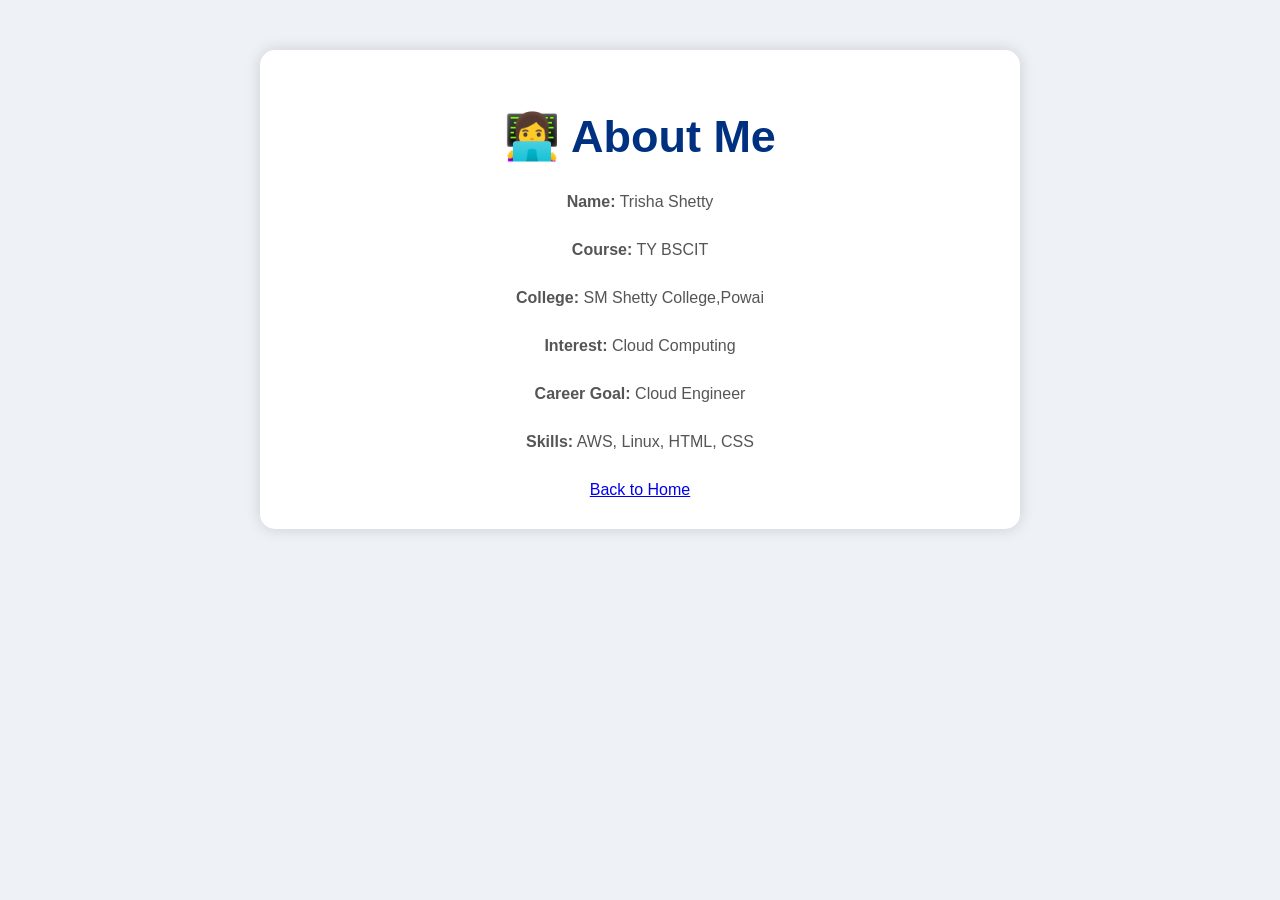
<file: about.html>
<html>
    <head>
    <title>About Me</title>
    </head>
    <body>
        <link rel="stylesheet" href="style.css">
        <div class="container">
        <h1> 👩‍💻 About Me</h1>
        
        <p><b>Name:</b> Trisha Shetty</p>

        <p><b>Course:</b> TY BSCIT</p>

        <p><b>College:</b> SM Shetty College,Powai</p>

        <p><b>Interest:</b> Cloud Computing</p>

        <p><b>Career Goal:</b> Cloud Engineer</p>

        <p><b>Skills:</b> AWS, Linux, HTML, CSS</p>

        <a href="index.html">Back to Home</a>
        </div>
    </body>
</html>
</file>
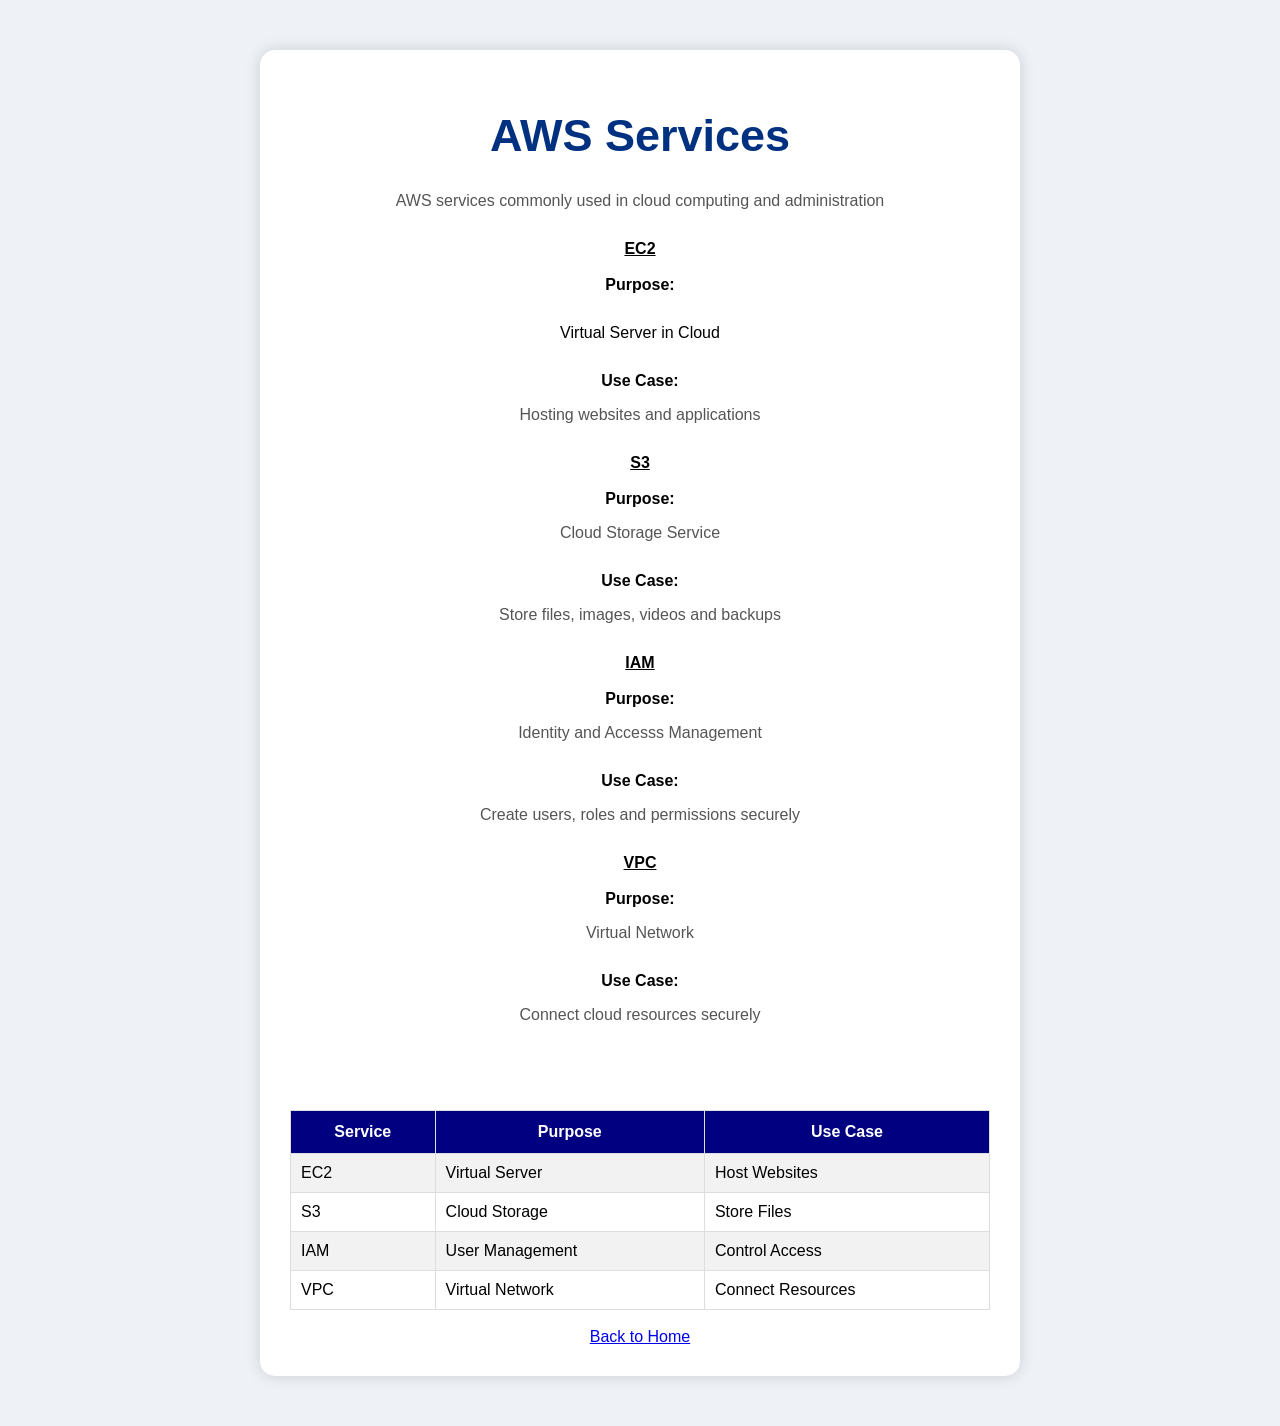
<file: aws.html>
<html>
    <head>
    <title>AWS Services</title>
    
    </head>
    <body>
        <link rel="stylesheet" href="style.css">
        <div class="container">
            <h1>AWS Services</h1>

            <p>AWS services commonly used in cloud computing and administration</p>

            <b><u>EC2</b></u>
            <br><br>

            <b>Purpose:</b> 
            </p>Virtual Server in Cloud</p>
            
            <b>Use Case:</b>
            <p>Hosting websites and applications</p>

            <b><u>S3</b></u>
            <br><br>

            <b>Purpose:</b>
            <p>Cloud Storage Service</p>

            <b>Use Case:</b>
            <p>Store files, images, videos and backups</p>

            <b><u>IAM</b></u>
            <br><br>

            <b>Purpose:</b>
            <p>Identity and Accesss Management</p>

            <b>Use Case:</b>
            <p>Create users, roles and permissions securely</p>

            <b><u>VPC</b></u>
            <br><br>

            <b>Purpose:</b>
            <p>Virtual Network</p>

            <b>Use Case:</b>
            <p>Connect cloud resources securely</p>
            <br><br>

            <table border="1">
                <tr>
                    <th>Service</th>
                    <th>Purpose</th>
                    <th>Use Case</th>
                </tr>

                <tr>
                    <td>EC2</td>
                    <td>Virtual Server</td>
                    <td>Host Websites</td>
                </tr>

                <tr>
                    <td>S3</td>
                    <td>Cloud Storage</td>
                    <td>Store Files</td>
                </tr>

                <tr>
                    <td>IAM</td>
                    <td>User Management</td>
                    <td>Control Access</td>
                </tr>

                <tr>
                    <td>VPC</td>
                    <td>Virtual Network</td>
                    <td>Connect Resources</td>
                </tr>
            </table>
            <br>
            <a href="index.html">Back to Home</a>
        </div>
    </body>
</html>
</file>
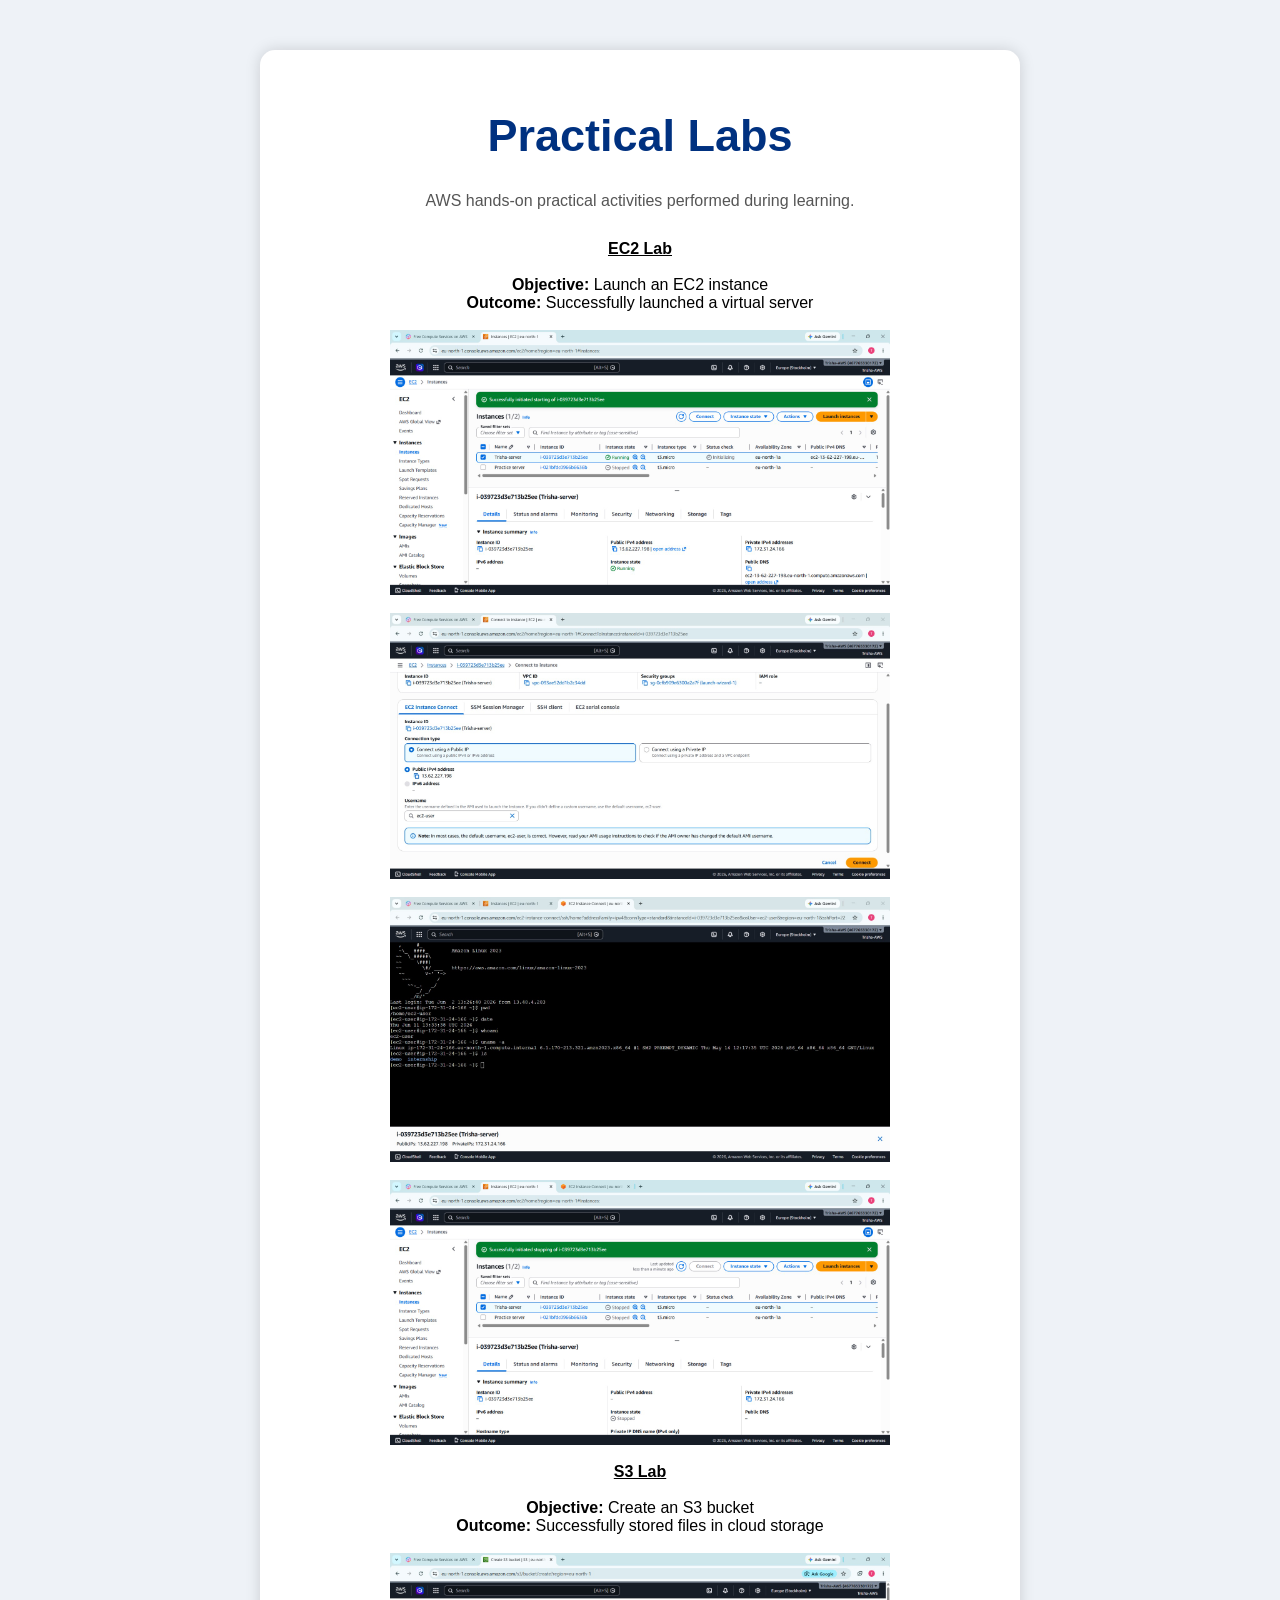
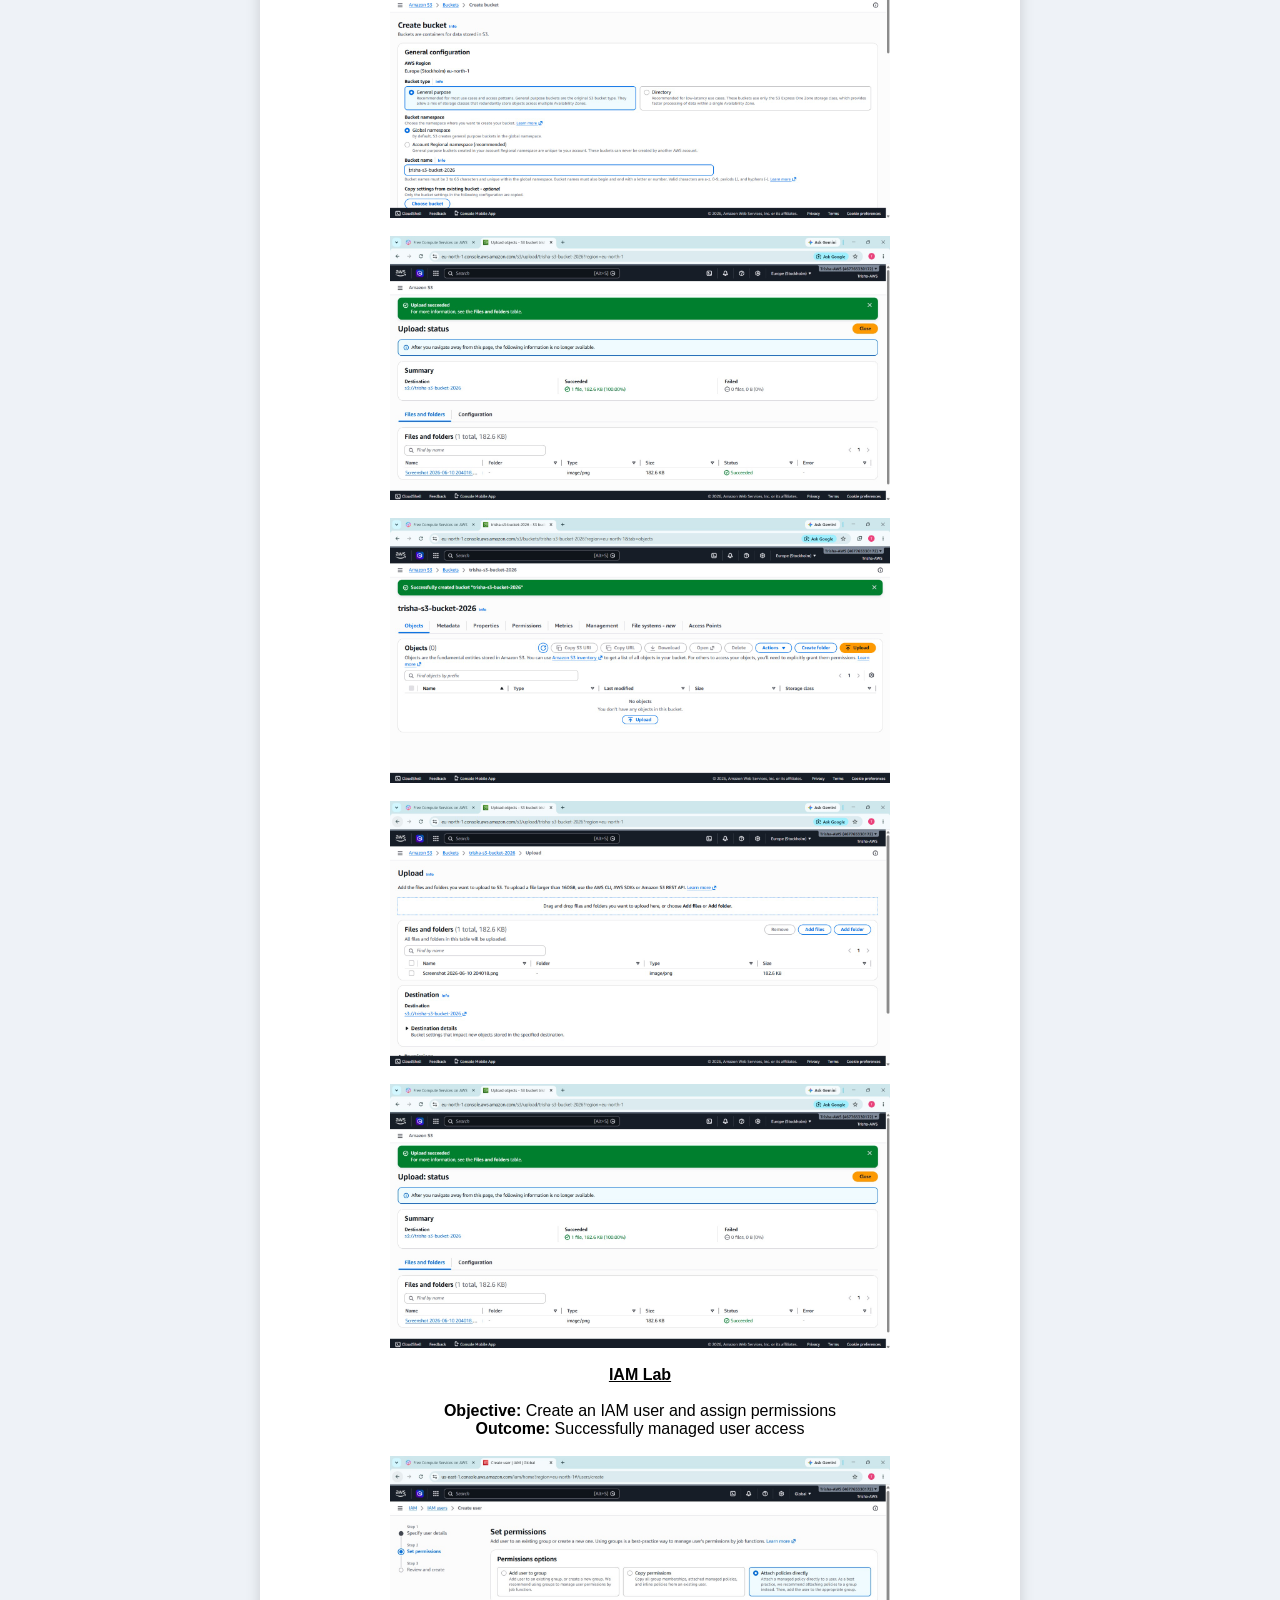
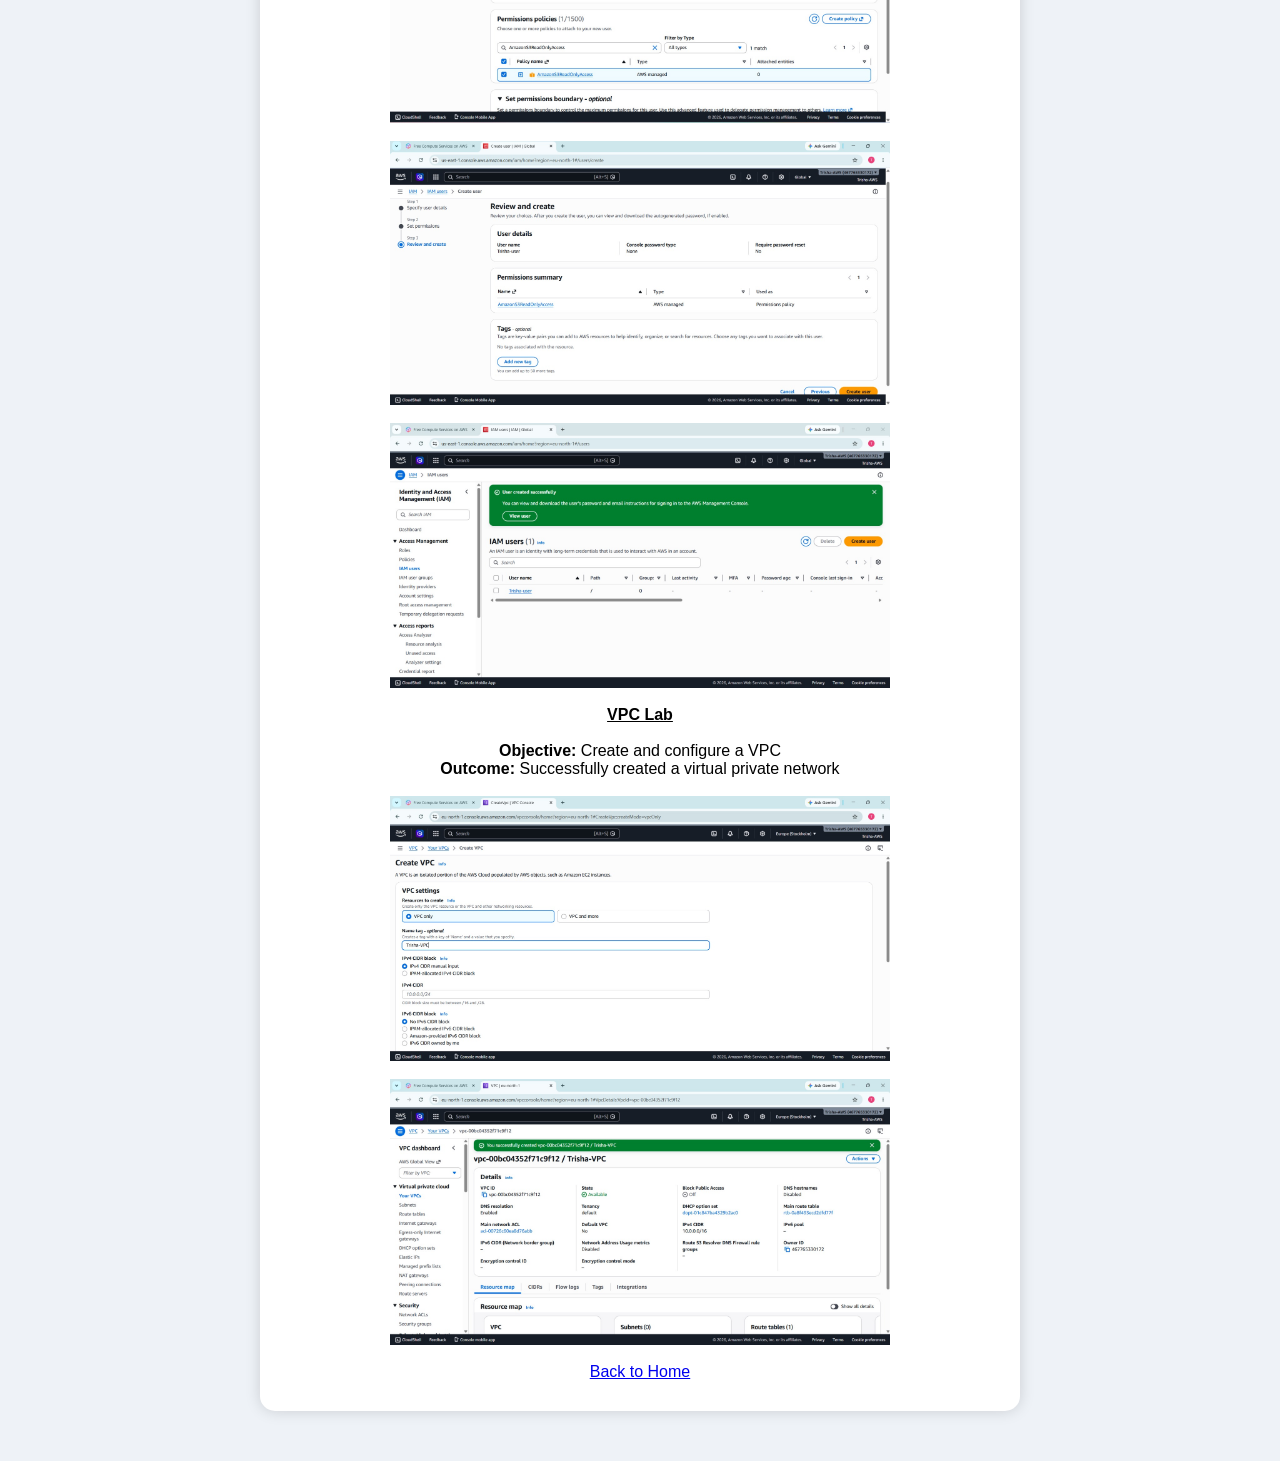
<file: labs.html>
<html>
    <head>
        <title>Practical Labs</title>
    </head>
    <body>
        <link rel="stylesheet" href="style.css">
        <div class="container">
            <h1>Practical Labs</h1>

            <p>AWS hands-on practical activities performed during learning.</p>

            
                <b><u>EC2 Lab</u></b><br><br>
                <b>Objective:</b> Launch an EC2 instance<br>
                <b>Outcome:</b> Successfully launched a virtual server<br> <br>

                <img src="AWS Internship Project/EC2_01.jpeg" width="500"><br><br>
                <img src="AWS Internship Project/EC2_02.jpeg" width="500"><br><br>
                <img src="AWS Internship Project/EC2_03.jpeg" width="500"><br><br>
                <img src="AWS Internship Project/EC2_04.jpeg" width="500"><br><br>
            

                <b><u>S3 Lab</u></b><br><br>
                <b>Objective:</b> Create an S3 bucket<br>
                <b>Outcome:</b> Successfully stored files in cloud storage<br><br>

                <img src="AWS Internship Project/S3_01.jpeg" width="500"><br><br>
                <img src="AWS Internship Project/S3_02.jpeg" width="500"><br><br>
                <img src="AWS Internship Project/S3_03.jpeg" width="500"><br><br>
                <img src="AWS Internship Project/S3_04.jpeg" width="500"><br><br>
                <img src="AWS Internship Project/S3_05.jpeg" width="500"><br><br>
            
            

                <b><u>IAM Lab</u></b><br><br>
                <b>Objective:</b> Create an IAM user and assign permissions<br>
                <b>Outcome:</b> Successfully managed user access<br><br>

                <img src="AWS Internship Project/IAM_01.jpeg" width="500"><br><br>
                <img src="AWS Internship Project/IAM_02.jpeg" width="500"><br><br>
                <img src="AWS Internship Project/IAM_03.jpeg" width="500"><br><br>

            


                <b><u>VPC Lab</u></b><br><br>
                <b>Objective:</b> Create and configure a VPC<br>
                <b>Outcome:</b> Successfully created a virtual private network<br><br>
                
                <img src="AWS Internship Project/VPC_01.jpeg" width="500"><br><br>
                <img src="AWS Internship Project/VPC_02.jpeg" width="500"><br><br>
            
        
            <a href="index.html">Back to Home</a>
        </div>
    </body>
</html>
</file>
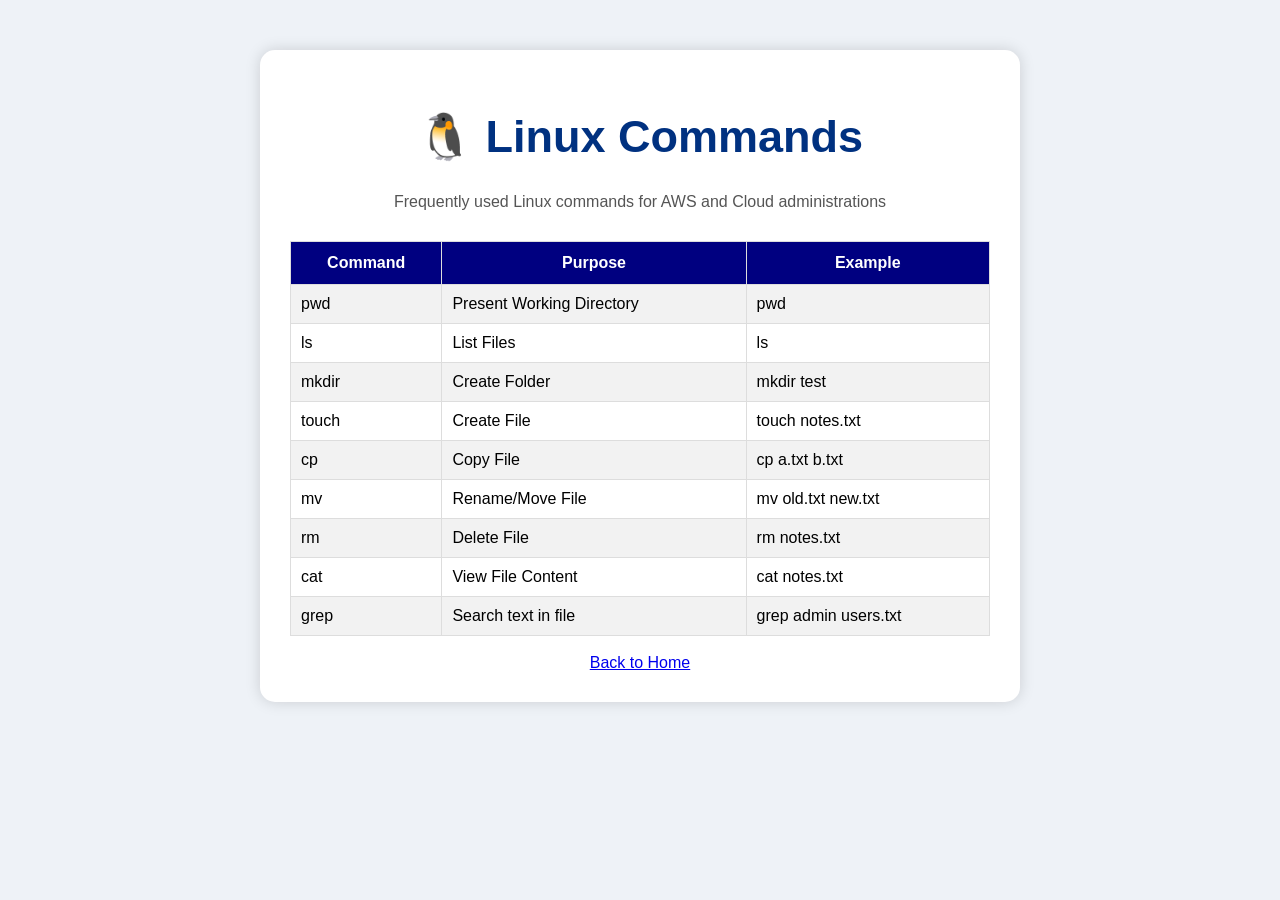
<file: linux.html>
<html>
    <head>
    <title>Linux Commands</title>
    <link rel="stylesheet" href="style.css">
    </head>
    <body>
        <div class="container">
            <h1>🐧 Linux Commands</h1>

            <p>Frequently used Linux commands for AWS and Cloud administrations</p>
        <table>

        <tr>
            <th>Command</th>
            <th>Purpose</th>
            <th>Example</th>
        </tr>
        
        <tr> 
            <td>pwd</td>
            <td>Present Working Directory</td>
            <td>pwd</td>
        </tr>
        
        <tr>
            <td>ls</td>
             <td>List Files</td>
             <td>ls</td>
        </tr>
        
        <tr>
            <td>mkdir</td>
            <td>Create Folder</td>
            <td>mkdir test</td>
        </tr>

        <tr>
            <td>touch</td>
            <td>Create File</td>
            <td>touch notes.txt</td>
        </tr>

        <tr>
            <td>cp</td>
            <td>Copy File</td>
            <td>cp a.txt b.txt</td>
        </tr>

        <tr>
            <td>mv</td>
            <td>Rename/Move File</td>
            <td>mv old.txt new.txt</td>
        </tr>

        <tr>
            <td>rm</td>
            <td>Delete File</td>
            <td>rm notes.txt</td>
        </tr>
        
        <tr>
            <td>cat</td>
            <td>View File Content</td>
            <td>cat notes.txt</td>
        </tr>

        <tr>
            <td>grep</td>
            <td>Search text in file</td>
            <td>grep admin users.txt</td>
        </tr>
    
        </table>
        <br>
        <a href="index.html">Back to Home</a>
        </div>
    </body>
</html>
</file>
<file: style.css>
body{
    font-family: Arial, sans-serif;
    background-color:#eef2f7;
    margin:0;
    padding:0;
}

.container{
    width:700px;
    margin:50px auto;
    background:white;
    padding:30px;
    border-radius:15px;
    box-shadow:0 0 15px rgba(0,0,0,0.15);
    text-align:center;
}

h1{
    color:rgb(0, 49, 128);
    font-size:45px;
}

p{
    color:#555;
    margin-bottom:30px;
}

small{
    color:#666;
    font-size:14px;
}

.menu a{
    transition:0.3s;
    display:block;
    background-color:navy;
    color:white;
    text-decoration:none;
    padding:15px;
    margin:12px 0;
    border-radius:10px;
    font-size:18px;
    font-weight:bold;
}

.menu a:hover{
    background-color:#1e40af;
    transform:translateY(-2px);
}

table{
    width:100%;
    border-collapse:collapse;
    margin-top:20px;
}

th{
    background-color:navy;
    color:white;
    padding:12px;
}

td{
    padding:10px;
}

table, th, td{
    border:1px solid #ddd;
}

tr:nth-child(even){
    background-color:#f2f2f2;
}

tr:hover{
    background-color:#dbeafe;
}
</file>
